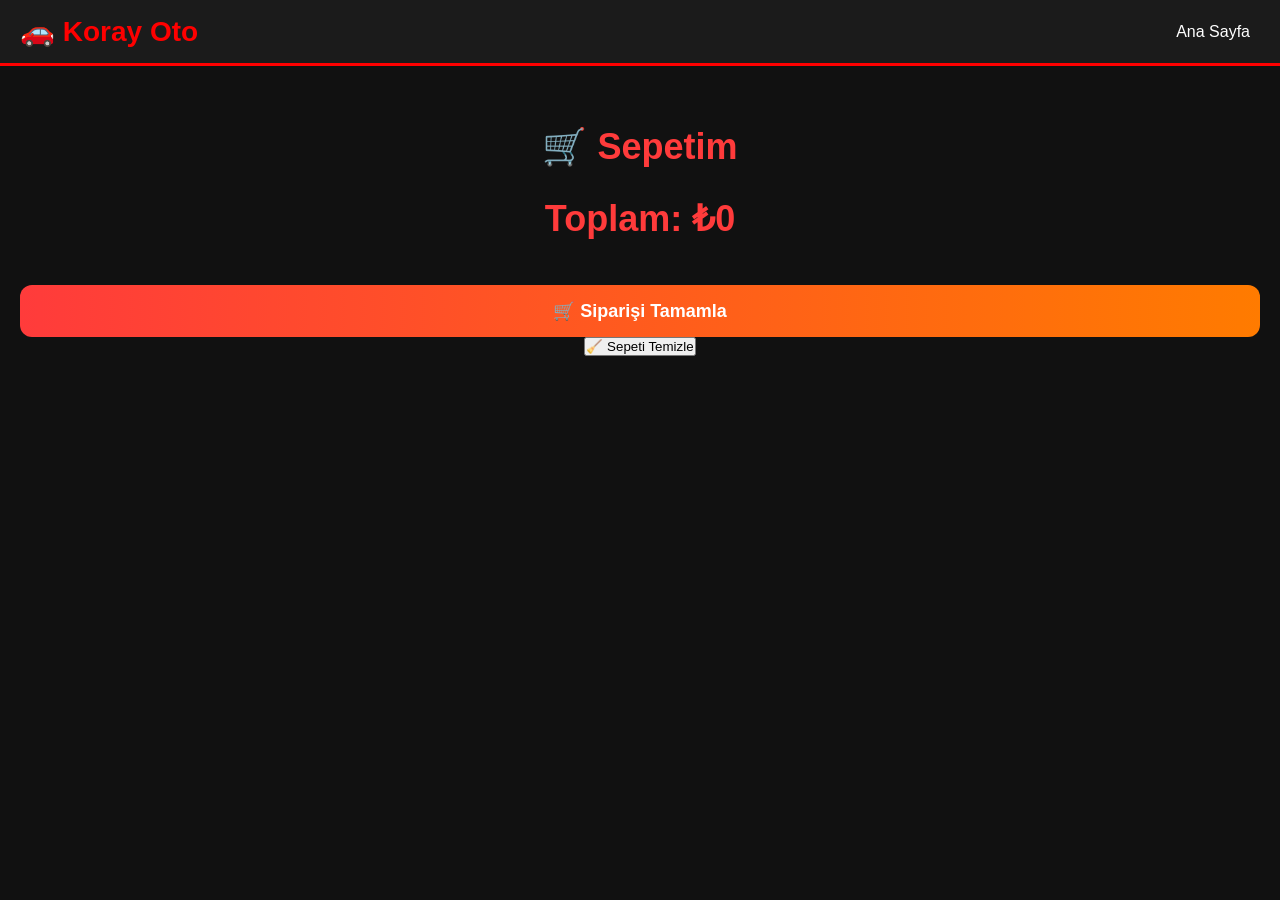
<file: sepet.html>
<!DOCTYPE html>
<html lang="tr">
<head>
    <meta charset="UTF-8">
    <meta name="viewport" content="width=device-width, initial-scale=1.0">
    <title>Sepet - Koray Oto</title>
    <link rel="stylesheet" href="style.css">
</head>

<body>

<header class="header">
    <div class="logo">
        🚗 Koray Oto
    </div>

    <nav>
        <a href="index.html">Ana Sayfa</a>
    </nav>
</header>

<section class="products">

    <h2>🛒 Sepetim</h2>

    <div id="cart-items"></div>

    <h2 id="total-price"></h2>

<a href="siparis.html">
    <button class="checkout-btn">
        🛒 Siparişi Tamamla
    </button>
</a>





    <button id="clear-cart">🧹 Sepeti Temizle</button>

</section>

<script src="script.js"></script>

</body>
</html>
</file>
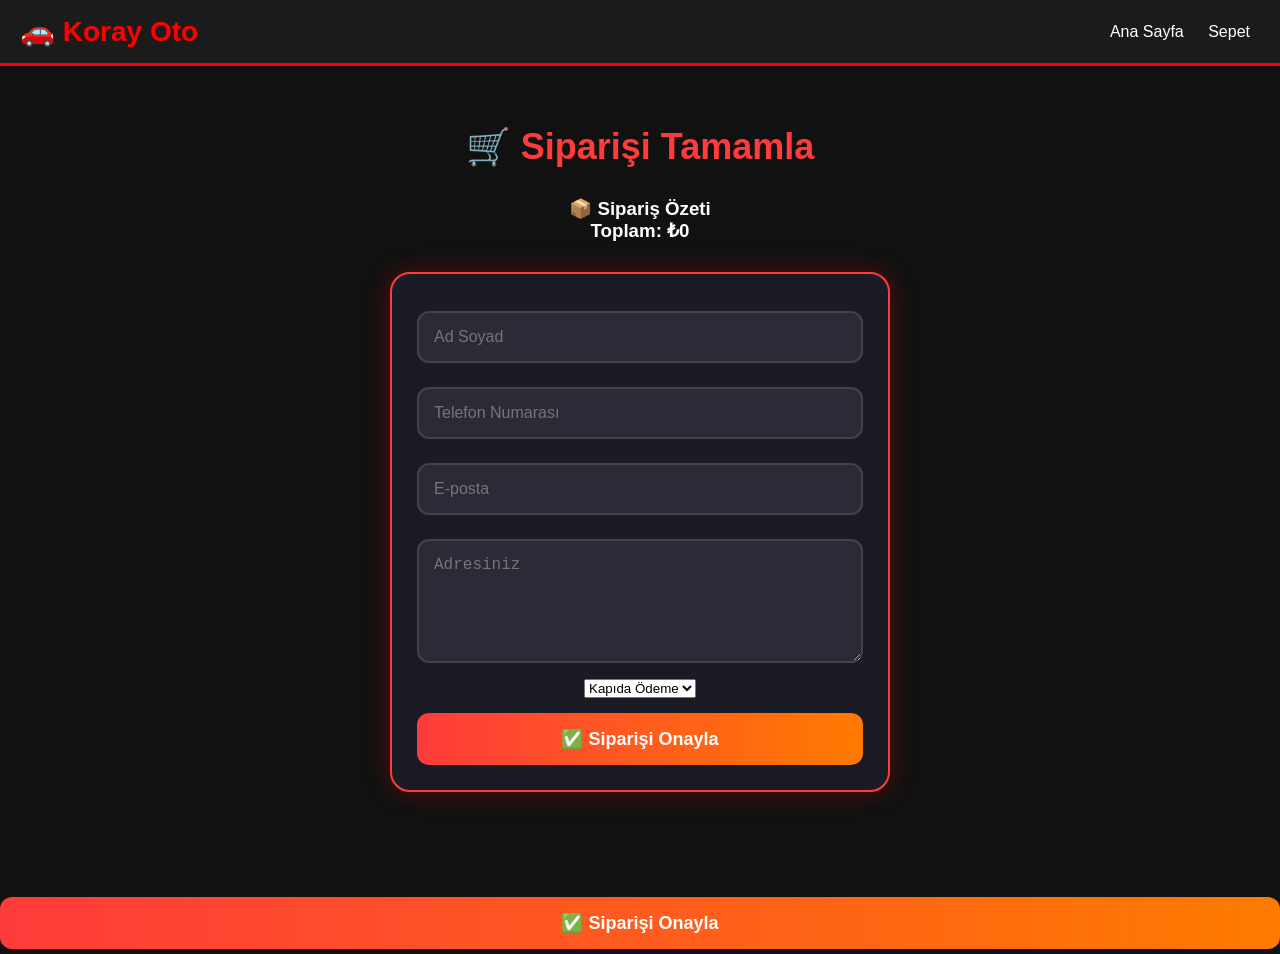
<file: siparis.html>
<!DOCTYPE html>
<html lang="tr">
<head>
    <meta charset="UTF-8">
    <meta name="viewport" content="width=device-width, initial-scale=1.0">
    <title>Siparişi Tamamla</title>
    <link rel="stylesheet" href="style.css">
</head>

<body>

<header class="header">
    <div class="logo">🚗 Koray Oto</div>

    <nav>
        <a href="index.html">Ana Sayfa</a>
        <a href="sepet.html">Sepet</a>
    </nav>
</header>

<section class="products">

    <h2>🛒 Siparişi Tamamla</h2>

<div class="order-summary">

    <h3>📦 Sipariş Özeti</h3>

    <div id="order-items"></div>

    <h3 id="order-total"></h3>

</div>









    <form class="order-form">

        <input type="text" placeholder="Ad Soyad" required>

        <input type="tel" placeholder="Telefon Numarası" required>

        <input type="email" placeholder="E-posta">

        <textarea placeholder="Adresiniz" rows="5" required></textarea>

        <select required>
            <option>Kapıda Ödeme</option>
            <option>Kredi Kartı</option>
            <option>Havale / EFT</option>
        </select>

        <button type="submit" class="checkout-btn">
            ✅ Siparişi Onayla
        </button>

    </form>

</section>

<script src="script.js"></script>

</body>
</html>
<button type="submit" class="checkout-btn">
    ✅ Siparişi Onayla
</button>
</file>
<file: style.css>
*{
    margin:0;
    padding:0;
    box-sizing:border-box;
}

body{
    background:#111;
    color:white;
    font-family:Arial,sans-serif;
}

.header{
    background:#1b1b1b;
    padding:15px 20px;
    display:flex;
    justify-content:space-between;
    align-items:center;
    border-bottom:3px solid red;
}

.logo{
    color:red;
    font-size:28px;
    font-weight:bold;
}

nav a{
    color:white;
    text-decoration:none;
    margin:0 10px;
}

.menu{
    display:flex;
    gap:10px;
}

.menu input{
    padding:8px 12px;
    border-radius:20px;
    border:none;
}

.menu button{
    padding:8px 15px;
    background:red;
    color:white;
    border:none;
    border-radius:20px;
}
.hero{
    text-align:center;
    padding:100px 20px;
}

.hero-text h1{
    font-size:45px;
    color:#ff3b3b;
    margin-bottom:20px;
}

.hero-text p{
    font-size:20px;
    color:#dcdcdc;
    max-width:700px;
    margin:0 auto 30px;
    line-height:1.6;
}

.hero-btn{
    background:#ff3b3b;
    color:white;
    border:none;
    padding:15px 35px;
    border-radius:30px;
    font-size:18px;
    cursor:pointer;
    transition:0.3s;
}

.hero-btn:hover{
    background:#cc0000;
}
.categories{
    padding:60px 20px;
    text-align:center;
}

.categories h2{
    color:#ff3b3b;
    font-size:36px;
    margin-bottom:30px;
}

.category-box{
    display:flex;
    justify-content:center;
    flex-wrap:wrap;
    gap:20px;
}

.card{
    background:#1b1b1b;
    border:2px solid #ff3b3b;
    border-radius:15px;
    padding:25px;
    width:220px;
    color:white;
    font-size:20px;
    font-weight:bold;
    transition:0.3s;
    cursor:pointer;
}

.card:hover{
    background:#ff3b3b;
    transform:translateY(-8px);
    box-shadow:0 0 20px red;
}
.products{
    padding:60px 20px;
    text-align:center;
}

.products h2{
    color:#ff3b3b;
    font-size:36px;
    margin-bottom:30px;
}

.product-box{
    display:flex;
    justify-content:center;
    flex-wrap:wrap;
    gap:25px;
}

.product-card{
    width:260px;
    background:#1b1b1b;
    border:2px solid #ff3b3b;
    border-radius:15px;
    padding:20px;
    transition:.3s;
}

.product-card img{
    width:100%;
    height:180px;
    object-fit:cover;
    border-radius:10px;
}

.product-card h3{
    margin:15px 0 10px;
}

.product-card p{
    color:#ff3b3b;
    font-size:22px;
    font-weight:bold;
}

.product-card button{
    width:100%;
    margin-top:15px;
    padding:12px;
    border:none;
    border-radius:10px;
    background:#ff3b3b;
    color:white;
    cursor:pointer;
}

.product-card:hover{
    transform:translateY(-8px);
    box-shadow:0 0 20px red;
}
form{
    width: 90%;
    max-width: 500px;
    margin: 30px auto;
    background: #1b1b25;
    padding: 25px;
    border-radius: 20px;
    border: 2px solid #ff3b3b;
    box-shadow: 0 0 25px rgba(255,0,0,.3);
}

input,
textarea{
    width: 100%;
    padding: 15px;
    margin: 12px 0;
    border-radius: 12px;
    border: 2px solid #444;
    background: #2b2b38;
    color: white;
    font-size: 16px;
    box-sizing: border-box;
}

input:focus,
textarea:focus{
    border-color: #ff3b3b;
    outline: none;
    box-shadow: 0 0 15px red;
}

.checkout-btn{
    width: 100%;
    padding: 15px;
    background: linear-gradient(90deg,#ff3b3b,#ff7b00);
    color: white;
    border: none;
    border-radius: 12px;
    font-size: 18px;
    font-weight: bold;
    cursor: pointer;
    margin-top: 15px;
}

.checkout-btn:hover{
    transform: scale(1.03);
}
.product-detail{
    max-width:900px;
    margin:50px auto;
    background:#1d1d1d;
    padding:30px;
    border-radius:20px;
    text-align:center;
    box-shadow:0 0 20px #00bfff;
}

.detail-image{
    width:300px;
    border-radius:20px;
    margin-bottom:20px;
}

.detail-btn{
    background:#00bfff;
    color:white;
    border:none;
    padding:12px 20px;
    border-radius:10px;
    cursor:pointer;
    margin-top:10px;
    transition:.3s;
}

.detail-btn:hover{
    transform:scale(1.05);
    background:#0099dd;
}
</file>
